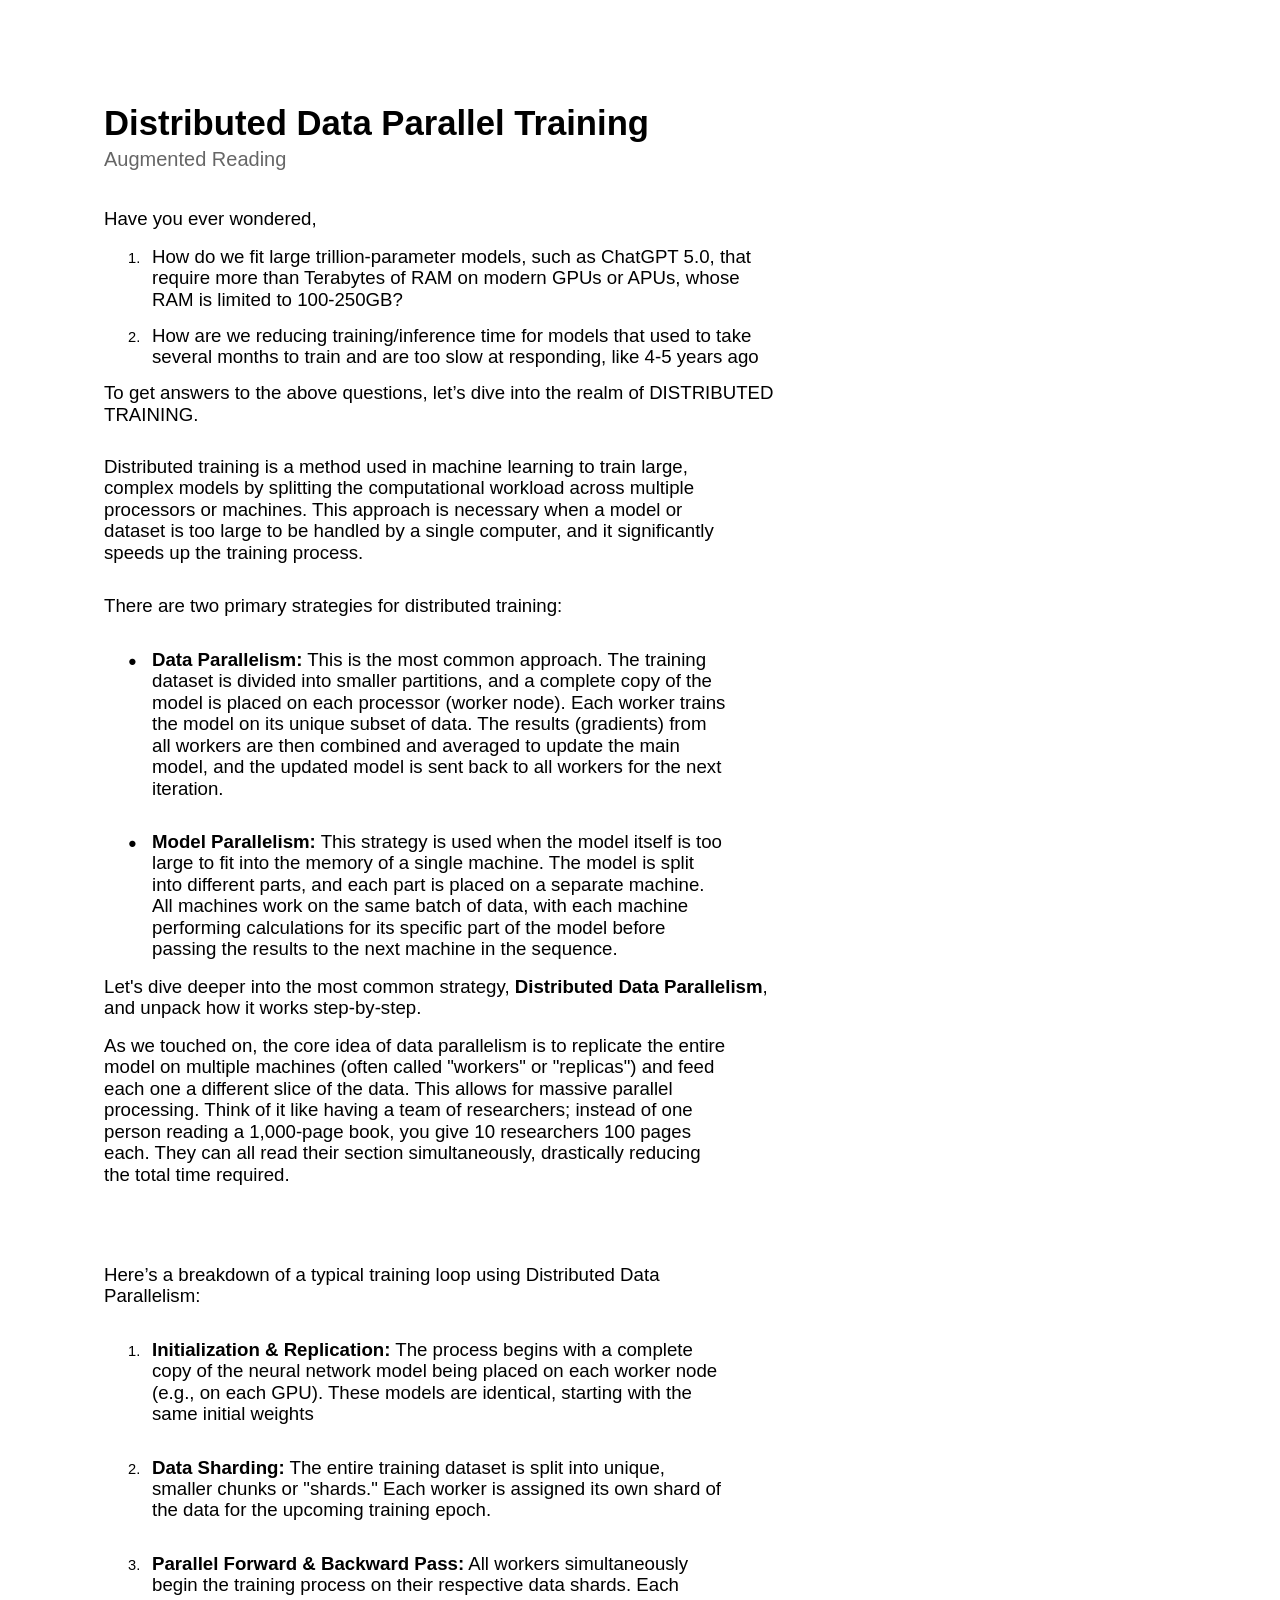
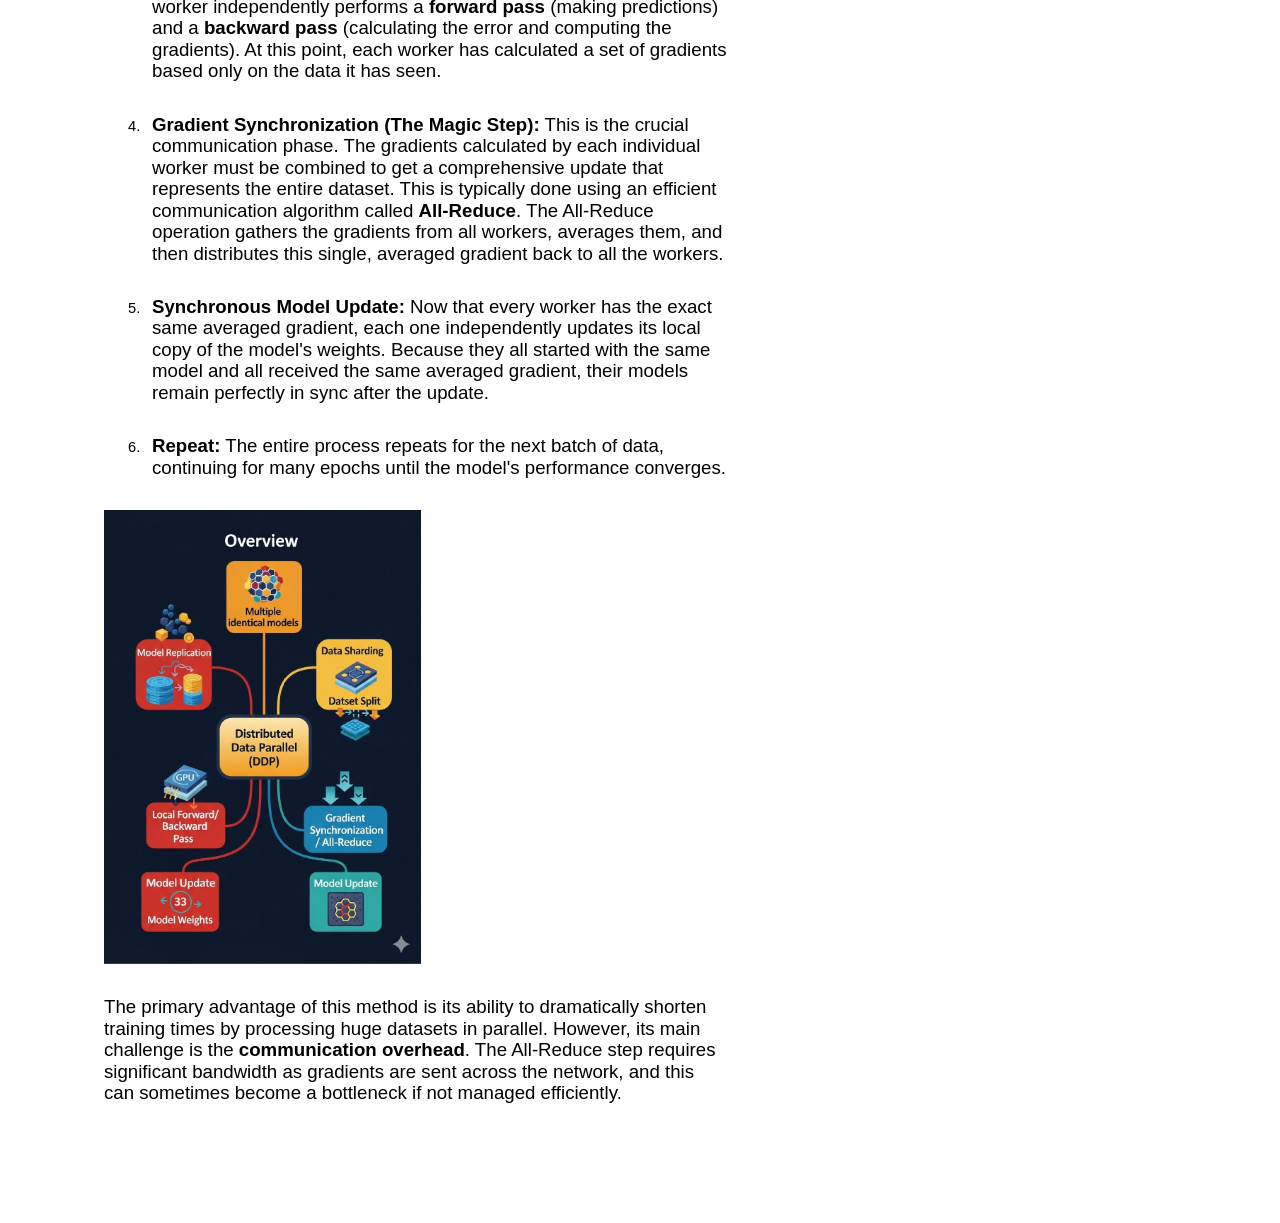
<file: DDp-blog/DDpblog.html>
<html><head><meta content="text/html; charset=UTF-8" http-equiv="content-type"><style type="text/css">.lst-kix_y5clrjvefv3r-8>li{counter-increment:lst-ctn-kix_y5clrjvefv3r-8}.lst-kix_9gxrnkoii0zj-1>li:before{content:"" counter(lst-ctn-kix_9gxrnkoii0zj-1,lower-latin) ". "}.lst-kix_9gxrnkoii0zj-3>li:before{content:"" counter(lst-ctn-kix_9gxrnkoii0zj-3,decimal) ". "}.lst-kix_nvn15fqesc3j-7>li:before{content:"\0025cb   "}.lst-kix_9gxrnkoii0zj-6>li{counter-increment:lst-ctn-kix_9gxrnkoii0zj-6}ol.lst-kix_9gxrnkoii0zj-4.start{counter-reset:lst-ctn-kix_9gxrnkoii0zj-4 0}.lst-kix_y5clrjvefv3r-2>li{counter-increment:lst-ctn-kix_y5clrjvefv3r-2}.lst-kix_9gxrnkoii0zj-0>li:before{content:"" counter(lst-ctn-kix_9gxrnkoii0zj-0,decimal) ". "}.lst-kix_9gxrnkoii0zj-4>li:before{content:"" counter(lst-ctn-kix_9gxrnkoii0zj-4,lower-latin) ". "}.lst-kix_nvn15fqesc3j-6>li:before{content:"\0025cf   "}ol.lst-kix_9gxrnkoii0zj-2{list-style-type:none}ol.lst-kix_9gxrnkoii0zj-1{list-style-type:none}ol.lst-kix_9gxrnkoii0zj-4{list-style-type:none}ol.lst-kix_9gxrnkoii0zj-3{list-style-type:none}.lst-kix_nvn15fqesc3j-3>li:before{content:"\0025cf   "}.lst-kix_nvn15fqesc3j-5>li:before{content:"\0025a0   "}ol.lst-kix_9gxrnkoii0zj-6{list-style-type:none}ol.lst-kix_9gxrnkoii0zj-5{list-style-type:none}ol.lst-kix_9gxrnkoii0zj-8{list-style-type:none}.lst-kix_9gxrnkoii0zj-2>li:before{content:"" counter(lst-ctn-kix_9gxrnkoii0zj-2,lower-roman) ". "}ol.lst-kix_9gxrnkoii0zj-7{list-style-type:none}.lst-kix_nvn15fqesc3j-4>li:before{content:"\0025cb   "}ol.lst-kix_9gxrnkoii0zj-8.start{counter-reset:lst-ctn-kix_9gxrnkoii0zj-8 0}.lst-kix_9gxrnkoii0zj-7>li{counter-increment:lst-ctn-kix_9gxrnkoii0zj-7}ol.lst-kix_9gxrnkoii0zj-1.start{counter-reset:lst-ctn-kix_9gxrnkoii0zj-1 0}.lst-kix_y5clrjvefv3r-3>li{counter-increment:lst-ctn-kix_y5clrjvefv3r-3}ol.lst-kix_9gxrnkoii0zj-0{list-style-type:none}.lst-kix_9gxrnkoii0zj-8>li:before{content:"" counter(lst-ctn-kix_9gxrnkoii0zj-8,lower-roman) ". "}ol.lst-kix_y5clrjvefv3r-6.start{counter-reset:lst-ctn-kix_y5clrjvefv3r-6 0}.lst-kix_9gxrnkoii0zj-5>li:before{content:"" counter(lst-ctn-kix_9gxrnkoii0zj-5,lower-roman) ". "}.lst-kix_9gxrnkoii0zj-7>li:before{content:"" counter(lst-ctn-kix_9gxrnkoii0zj-7,lower-latin) ". "}.lst-kix_nvn15fqesc3j-8>li:before{content:"\0025a0   "}.lst-kix_9gxrnkoii0zj-0>li{counter-increment:lst-ctn-kix_9gxrnkoii0zj-0}.lst-kix_9gxrnkoii0zj-6>li:before{content:"" counter(lst-ctn-kix_9gxrnkoii0zj-6,decimal) ". "}.lst-kix_y5clrjvefv3r-5>li:before{content:"" counter(lst-ctn-kix_y5clrjvefv3r-5,lower-roman) ". "}ol.lst-kix_9gxrnkoii0zj-5.start{counter-reset:lst-ctn-kix_9gxrnkoii0zj-5 0}.lst-kix_y5clrjvefv3r-4>li:before{content:"" counter(lst-ctn-kix_y5clrjvefv3r-4,lower-latin) ". "}.lst-kix_y5clrjvefv3r-6>li:before{content:"" counter(lst-ctn-kix_y5clrjvefv3r-6,decimal) ". "}ol.lst-kix_y5clrjvefv3r-5.start{counter-reset:lst-ctn-kix_y5clrjvefv3r-5 0}.lst-kix_y5clrjvefv3r-3>li:before{content:"" counter(lst-ctn-kix_y5clrjvefv3r-3,decimal) ". "}.lst-kix_y5clrjvefv3r-7>li:before{content:"" counter(lst-ctn-kix_y5clrjvefv3r-7,lower-latin) ". "}.lst-kix_y5clrjvefv3r-1>li:before{content:"" counter(lst-ctn-kix_y5clrjvefv3r-1,lower-latin) ". "}.lst-kix_y5clrjvefv3r-8>li:before{content:"" counter(lst-ctn-kix_y5clrjvefv3r-8,lower-roman) ". "}.lst-kix_y5clrjvefv3r-0>li:before{content:"" counter(lst-ctn-kix_y5clrjvefv3r-0,decimal) ". "}.lst-kix_y5clrjvefv3r-2>li:before{content:"" counter(lst-ctn-kix_y5clrjvefv3r-2,lower-roman) ". "}.lst-kix_y5clrjvefv3r-0>li{counter-increment:lst-ctn-kix_y5clrjvefv3r-0}.lst-kix_9gxrnkoii0zj-4>li{counter-increment:lst-ctn-kix_9gxrnkoii0zj-4}ul.lst-kix_nvn15fqesc3j-3{list-style-type:none}ul.lst-kix_nvn15fqesc3j-2{list-style-type:none}ol.lst-kix_y5clrjvefv3r-2.start{counter-reset:lst-ctn-kix_y5clrjvefv3r-2 0}ol.lst-kix_y5clrjvefv3r-8.start{counter-reset:lst-ctn-kix_y5clrjvefv3r-8 0}ul.lst-kix_nvn15fqesc3j-5{list-style-type:none}.lst-kix_9gxrnkoii0zj-1>li{counter-increment:lst-ctn-kix_9gxrnkoii0zj-1}ol.lst-kix_9gxrnkoii0zj-2.start{counter-reset:lst-ctn-kix_9gxrnkoii0zj-2 0}ul.lst-kix_nvn15fqesc3j-4{list-style-type:none}ul.lst-kix_nvn15fqesc3j-7{list-style-type:none}ul.lst-kix_nvn15fqesc3j-6{list-style-type:none}ul.lst-kix_nvn15fqesc3j-8{list-style-type:none}ul.lst-kix_nvn15fqesc3j-1{list-style-type:none}ul.lst-kix_nvn15fqesc3j-0{list-style-type:none}.lst-kix_y5clrjvefv3r-5>li{counter-increment:lst-ctn-kix_y5clrjvefv3r-5}ol.lst-kix_y5clrjvefv3r-4.start{counter-reset:lst-ctn-kix_y5clrjvefv3r-4 0}ol.lst-kix_9gxrnkoii0zj-6.start{counter-reset:lst-ctn-kix_9gxrnkoii0zj-6 0}.lst-kix_y5clrjvefv3r-6>li{counter-increment:lst-ctn-kix_y5clrjvefv3r-6}ol.lst-kix_9gxrnkoii0zj-3.start{counter-reset:lst-ctn-kix_9gxrnkoii0zj-3 0}.lst-kix_9gxrnkoii0zj-3>li{counter-increment:lst-ctn-kix_9gxrnkoii0zj-3}ol.lst-kix_y5clrjvefv3r-1.start{counter-reset:lst-ctn-kix_y5clrjvefv3r-1 0}ol.lst-kix_y5clrjvefv3r-1{list-style-type:none}ol.lst-kix_y5clrjvefv3r-0{list-style-type:none}ol.lst-kix_y5clrjvefv3r-3{list-style-type:none}.lst-kix_9gxrnkoii0zj-2>li{counter-increment:lst-ctn-kix_9gxrnkoii0zj-2}ol.lst-kix_y5clrjvefv3r-0.start{counter-reset:lst-ctn-kix_y5clrjvefv3r-0 0}ol.lst-kix_y5clrjvefv3r-2{list-style-type:none}ol.lst-kix_y5clrjvefv3r-5{list-style-type:none}ol.lst-kix_y5clrjvefv3r-4{list-style-type:none}ol.lst-kix_9gxrnkoii0zj-0.start{counter-reset:lst-ctn-kix_9gxrnkoii0zj-0 0}ol.lst-kix_y5clrjvefv3r-3.start{counter-reset:lst-ctn-kix_y5clrjvefv3r-3 0}ol.lst-kix_y5clrjvefv3r-7{list-style-type:none}ol.lst-kix_y5clrjvefv3r-6{list-style-type:none}ol.lst-kix_y5clrjvefv3r-8{list-style-type:none}li.li-bullet-0:before{margin-left:-18pt;white-space:nowrap;display:inline-block;min-width:18pt}.lst-kix_nvn15fqesc3j-1>li:before{content:"\0025cb   "}ol.lst-kix_y5clrjvefv3r-7.start{counter-reset:lst-ctn-kix_y5clrjvefv3r-7 0}.lst-kix_y5clrjvefv3r-7>li{counter-increment:lst-ctn-kix_y5clrjvefv3r-7}.lst-kix_nvn15fqesc3j-2>li:before{content:"\0025a0   "}.lst-kix_9gxrnkoii0zj-8>li{counter-increment:lst-ctn-kix_9gxrnkoii0zj-8}.lst-kix_y5clrjvefv3r-1>li{counter-increment:lst-ctn-kix_y5clrjvefv3r-1}.lst-kix_9gxrnkoii0zj-5>li{counter-increment:lst-ctn-kix_9gxrnkoii0zj-5}.lst-kix_y5clrjvefv3r-4>li{counter-increment:lst-ctn-kix_y5clrjvefv3r-4}ol.lst-kix_9gxrnkoii0zj-7.start{counter-reset:lst-ctn-kix_9gxrnkoii0zj-7 0}.lst-kix_nvn15fqesc3j-0>li:before{content:"\0025cf   "}ol{margin:0;padding:0}table td,table th{padding:0}.c11{padding-top:0pt;padding-bottom:0pt;line-height:1.15;orphans:2;widows:2;text-align:left;margin-right:-36pt;height:11pt}.c10{padding-top:0pt;padding-bottom:3pt;line-height:1.15;page-break-after:avoid;orphans:2;widows:2;text-align:center}.c0{color:#666666;font-weight:400;text-decoration:none;vertical-align:baseline;font-size:14pt;font-family:"Arial";font-style:normal}.c3{color:#000000;font-weight:700;text-decoration:none;vertical-align:baseline;font-size:26pt;font-family:"Arial";font-style:normal}.c2{color:#000000;font-weight:400;text-decoration:none;vertical-align:baseline;font-size:14pt;font-family:"Arial";font-style:normal}.c6{padding-top:0pt;padding-bottom:16pt;line-height:1.15;page-break-after:avoid;orphans:2;widows:2;text-align:center}.c12{padding-top:0pt;padding-bottom:0pt;line-height:1.15;orphans:2;widows:2;text-align:left;margin-right:-36pt}.c1{padding-top:12pt;padding-bottom:12pt;line-height:1.15;orphans:2;widows:2;text-align:left}.c7{background-color:#ffffff;max-width:468pt;padding:72pt 72pt 72pt 72pt}.c9{margin-left:36pt;padding-left:0pt}.c5{font-size:14pt;font-weight:700}.c4{padding:0;margin:0}.c13{height:11pt}.c8{font-size:14pt}.c14{margin-left:36pt}.title{padding-top:0pt;color:#000000;font-size:26pt;padding-bottom:3pt;font-family:"Arial";line-height:1.15;page-break-after:avoid;orphans:2;widows:2;text-align:left}.subtitle{padding-top:0pt;color:#666666;font-size:15pt;padding-bottom:16pt;font-family:"Arial";line-height:1.15;page-break-after:avoid;orphans:2;widows:2;text-align:left}li{color:#000000;font-size:11pt;font-family:"Arial"}p{margin:0;color:#000000;font-size:11pt;font-family:"Arial"}h1{padding-top:20pt;color:#000000;font-size:20pt;padding-bottom:6pt;font-family:"Arial";line-height:1.15;page-break-after:avoid;orphans:2;widows:2;text-align:left}h2{padding-top:18pt;color:#000000;font-size:16pt;padding-bottom:6pt;font-family:"Arial";line-height:1.15;page-break-after:avoid;orphans:2;widows:2;text-align:left}h3{padding-top:16pt;color:#434343;font-size:14pt;padding-bottom:4pt;font-family:"Arial";line-height:1.15;page-break-after:avoid;orphans:2;widows:2;text-align:left}h4{padding-top:14pt;color:#666666;font-size:12pt;padding-bottom:4pt;font-family:"Arial";line-height:1.15;page-break-after:avoid;orphans:2;widows:2;text-align:left}h5{padding-top:12pt;color:#666666;font-size:11pt;padding-bottom:4pt;font-family:"Arial";line-height:1.15;page-break-after:avoid;orphans:2;widows:2;text-align:left}h6{padding-top:12pt;color:#666666;font-size:11pt;padding-bottom:4pt;font-family:"Arial";line-height:1.15;page-break-after:avoid;font-style:italic;orphans:2;widows:2;text-align:left}</style></head><body class="c7 doc-content"><p class="c10 title" id="h.fpwrby3g7zk9"><span class="c3">Distributed Data Parallel Training</span></p><p class="c6 subtitle" id="h.a3j7x1sj95lf"><span>Augmented Reading</span><span>&nbsp;</span></p><p class="c1"><span class="c2">Have you ever wondered,</span></p><ol class="c4 lst-kix_9gxrnkoii0zj-0 start" start="1"><li class="c12 c9 li-bullet-0"><span class="c2">How do we fit large trillion-parameter models, such as ChatGPT 5.0, that require more than Terabytes of RAM on modern GPUs or APUs, whose RAM is limited to 100-250GB?</span></li></ol><p class="c11 c14"><span class="c2"></span></p><ol class="c4 lst-kix_9gxrnkoii0zj-0" start="2"><li class="c9 c12 li-bullet-0"><span class="c2">How are we reducing training/inference time for models that used to take several months to train and are too slow at responding, like 4-5 years ago</span></li></ol><p class="c11"><span class="c2"></span></p><p class="c12"><span class="c2">To get answers to the above questions, let&rsquo;s dive into the realm of DISTRIBUTED TRAINING. </span></p><p class="c11"><span class="c2"></span></p><p class="c1"><span class="c2">Distributed training is a method used in machine learning to train large, complex models by splitting the computational workload across multiple processors or machines. This approach is necessary when a model or dataset is too large to be handled by a single computer, and it significantly speeds up the training process.</span></p><p class="c1"><span class="c2">There are two primary strategies for distributed training:</span></p><ul class="c4 lst-kix_nvn15fqesc3j-0 start"><li class="c1 c9 li-bullet-0"><span class="c5">Data Parallelism:</span><span class="c2">&nbsp;This is the most common approach. The training dataset is divided into smaller partitions, and a complete copy of the model is placed on each processor (worker node). Each worker trains the model on its unique subset of data. The results (gradients) from all workers are then combined and averaged to update the main model, and the updated model is sent back to all workers for the next iteration.</span></li><li class="c1 c9 li-bullet-0"><span class="c5">Model Parallelism:</span><span class="c2">&nbsp;This strategy is used when the model itself is too large to fit into the memory of a single machine. The model is split into different parts, and each part is placed on a separate machine. All machines work on the same batch of data, with each machine performing calculations for its specific part of the model before passing the results to the next machine in the sequence.</span></li></ul><p class="c12"><span class="c8">Let&#39;s dive deeper into the most common strategy, </span><span class="c5">Distributed Data Parallelism</span><span class="c2">, and unpack how it works step-by-step.</span></p><p class="c1"><span class="c2">As we touched on, the core idea of data parallelism is to replicate the entire model on multiple machines (often called &quot;workers&quot; or &quot;replicas&quot;) and feed each one a different slice of the data. This allows for massive parallel processing. Think of it like having a team of researchers; instead of one person reading a 1,000-page book, you give 10 researchers 100 pages each. They can all read their section simultaneously, drastically reducing the total time required.</span></p><p class="c1 c13"><span class="c2"></span></p><p class="c1"><span class="c2">Here&rsquo;s a breakdown of a typical training loop using Distributed Data Parallelism:</span></p><ol class="c4 lst-kix_y5clrjvefv3r-0 start" start="1"><li class="c1 c9 li-bullet-0"><span class="c5">Initialization &amp; Replication:</span><span class="c2">&nbsp;The process begins with a complete copy of the neural network model being placed on each worker node (e.g., on each GPU). These models are identical, starting with the same initial weights</span></li><li class="c1 c9 li-bullet-0"><span class="c5">Data Sharding:</span><span class="c2">&nbsp;The entire training dataset is split into unique, smaller chunks or &quot;shards.&quot; Each worker is assigned its own shard of the data for the upcoming training epoch.</span></li><li class="c1 c9 li-bullet-0"><span class="c5">Parallel Forward &amp; Backward Pass:</span><span class="c8">&nbsp;All workers simultaneously begin the training process on their respective data shards. Each worker independently performs a </span><span class="c5">forward pass</span><span class="c8">&nbsp;(making predictions) and a </span><span class="c5">backward pass</span><span class="c2">&nbsp;(calculating the error and computing the gradients). At this point, each worker has calculated a set of gradients based only on the data it has seen.</span></li><li class="c1 c9 li-bullet-0"><span class="c5">Gradient Synchronization (The Magic Step):</span><span class="c8">&nbsp;This is the crucial communication phase. The gradients calculated by each individual worker must be combined to get a comprehensive update that represents the entire dataset. This is typically done using an efficient communication algorithm called </span><span class="c5">All-Reduce</span><span class="c2">. The All-Reduce operation gathers the gradients from all workers, averages them, and then distributes this single, averaged gradient back to all the workers.</span></li><li class="c1 c9 li-bullet-0"><span class="c5">Synchronous Model Update:</span><span class="c2">&nbsp;Now that every worker has the exact same averaged gradient, each one independently updates its local copy of the model&#39;s weights. Because they all started with the same model and all received the same averaged gradient, their models remain perfectly in sync after the update.</span></li><li class="c1 c9 li-bullet-0"><span class="c5">Repeat:</span><span class="c2">&nbsp;The entire process repeats for the next batch of data, continuing for many epochs until the model&#39;s performance converges.</span></li></ol><p class="c1"><span style="overflow: hidden; display: inline-block; margin: 0.00px 0.00px; border: 0.00px solid #000000; transform: rotate(0.00rad) translateZ(0px); -webkit-transform: rotate(0.00rad) translateZ(0px); width: 316.50px; height: 453.83px;"><img alt="" src="images/image1.png" style="width: 316.50px; height: 453.83px; margin-left: 0.00px; margin-top: 0.00px; transform: rotate(0.00rad) translateZ(0px); -webkit-transform: rotate(0.00rad) translateZ(0px);" title=""></span></p><p class="c1"><span class="c8">The primary advantage of this method is its ability to dramatically shorten training times by processing huge datasets in parallel. However, its main challenge is the </span><span class="c5">communication overhead</span><span class="c2">. The All-Reduce step requires significant bandwidth as gradients are sent across the network, and this can sometimes become a bottleneck if not managed efficiently.</span></p></body></html>
</file>
